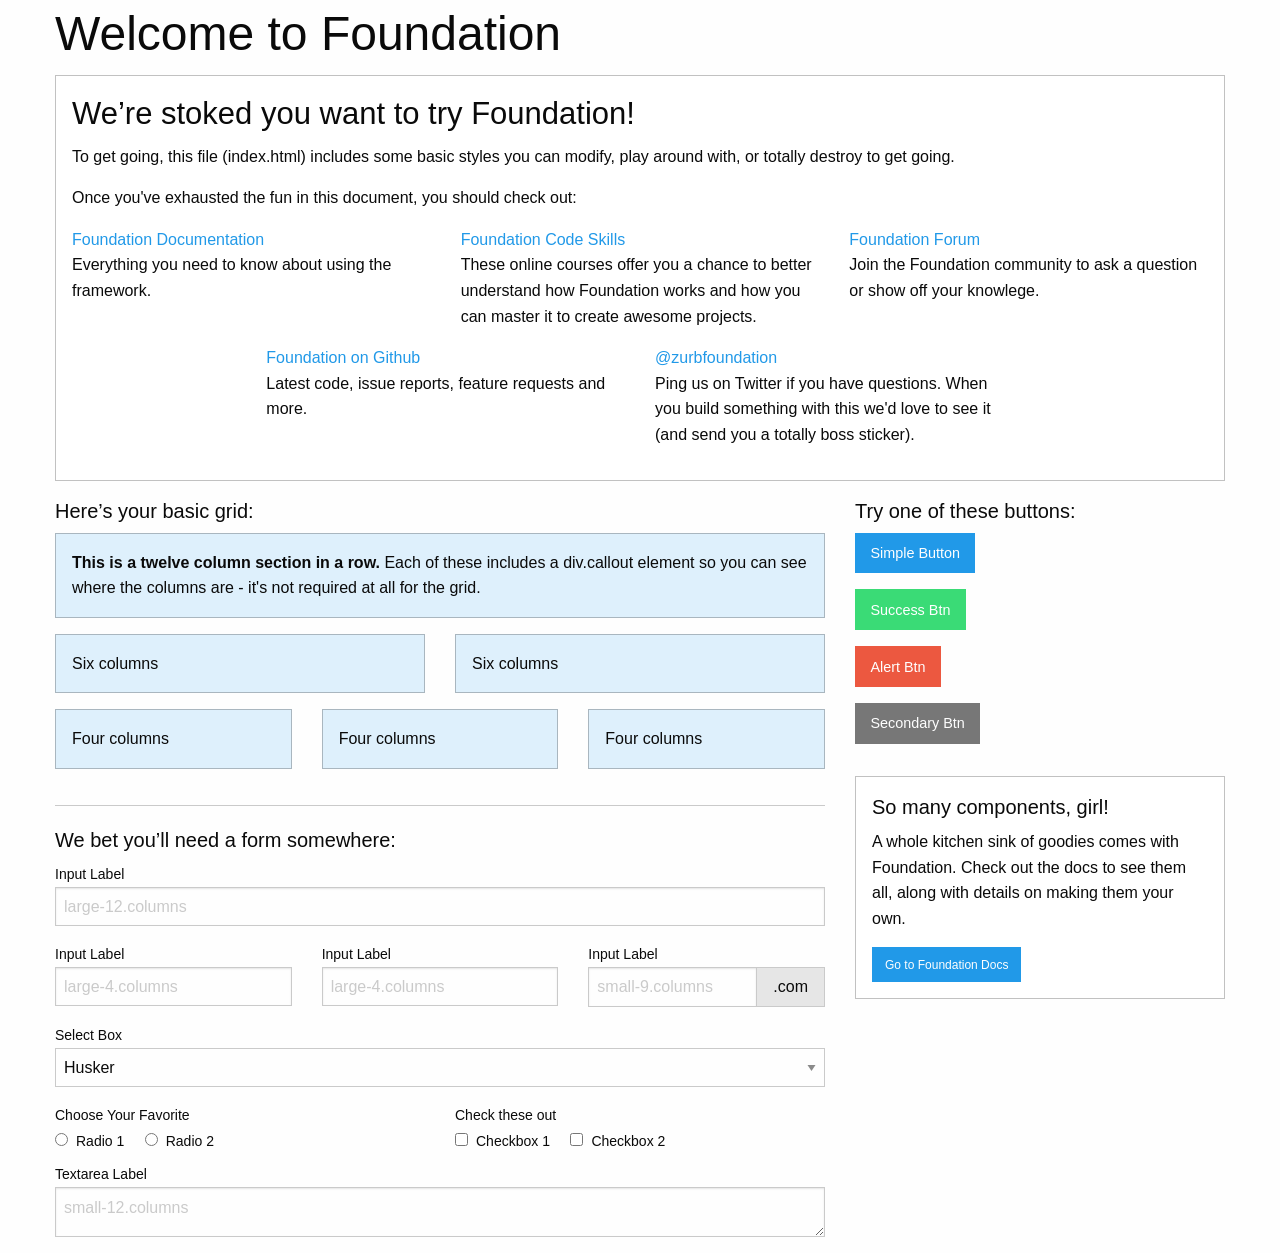
<file: static/index.html>
<!doctype html>
<html class="no-js" lang="en" dir="ltr">
<head>
    <meta charset="utf-8">
    <meta http-equiv="x-ua-compatible" content="ie=edge">
    <meta name="viewport" content="width=device-width, initial-scale=1.0">
    <title>Foundation for Sites</title>
    <link rel="stylesheet" href="css/foundation.css">
    <link rel="stylesheet" href="css/app.css">
</head>
<body>
<div class="row">
    <div class="large-12 columns">
        <h1>Welcome to Foundation</h1>
    </div>
</div>

<div class="row">
    <div class="large-12 columns">
        <div class="callout">
            <h3>We&rsquo;re stoked you want to try Foundation! </h3>
            <p>To get going, this file (index.html) includes some basic styles you can modify, play around with, or
                totally destroy to get going.</p>
            <p>Once you've exhausted the fun in this document, you should check out:</p>
            <div class="row">
                <div class="large-4 medium-4 columns">
                    <p><a href="http://foundation.zurb.com/docs">Foundation Documentation</a><br/>Everything you need to
                        know about using the framework.</p>
                </div>
                <div class="large-4 medium-4 columns">
                    <p><a href="http://zurb.com/university/code-skills">Foundation Code Skills</a><br/>These online
                        courses offer you a chance to better understand how Foundation works and how you can master it
                        to create awesome projects.</p>
                </div>
                <div class="large-4 medium-4 columns">
                    <p><a href="http://foundation.zurb.com/forum">Foundation Forum</a><br/>Join the Foundation community
                        to ask a question or show off your knowlege.</p>
                </div>
            </div>
            <div class="row">
                <div class="large-4 medium-4 medium-push-2 columns">
                    <p><a href="http://github.com/zurb/foundation">Foundation on Github</a><br/>Latest code, issue
                        reports, feature requests and more.</p>
                </div>
                <div class="large-4 medium-4 medium-pull-2 columns">
                    <p><a href="https://twitter.com/ZURBfoundation">@zurbfoundation</a><br/>Ping us on Twitter if you
                        have questions. When you build something with this we'd love to see it (and send you a totally
                        boss sticker).</p>
                </div>
            </div>
        </div>
    </div>
</div>

<div class="row">
    <div class="large-8 medium-8 columns">
        <h5>Here&rsquo;s your basic grid:</h5>
        <!-- Grid Example -->

        <div class="row">
            <div class="large-12 columns">
                <div class="primary callout">
                    <p><strong>This is a twelve column section in a row.</strong> Each of these includes a div.callout
                        element so you can see where the columns are - it's not required at all for the grid.</p>
                </div>
            </div>
        </div>
        <div class="row">
            <div class="large-6 medium-6 columns">
                <div class="primary callout">
                    <p>Six columns</p>
                </div>
            </div>
            <div class="large-6 medium-6 columns">
                <div class="primary callout">
                    <p>Six columns</p>
                </div>
            </div>
        </div>
        <div class="row">
            <div class="large-4 medium-4 small-4 columns">
                <div class="primary callout">
                    <p>Four columns</p>
                </div>
            </div>
            <div class="large-4 medium-4 small-4 columns">
                <div class="primary callout">
                    <p>Four columns</p>
                </div>
            </div>
            <div class="large-4 medium-4 small-4 columns">
                <div class="primary callout">
                    <p>Four columns</p>
                </div>
            </div>
        </div>

        <hr/>

        <h5>We bet you&rsquo;ll need a form somewhere:</h5>
        <form>
            <div class="row">
                <div class="large-12 columns">
                    <label>Input Label</label>
                    <input type="text" placeholder="large-12.columns"/>
                </div>
            </div>
            <div class="row">
                <div class="large-4 medium-4 columns">
                    <label>Input Label</label>
                    <input type="text" placeholder="large-4.columns"/>
                </div>
                <div class="large-4 medium-4 columns">
                    <label>Input Label</label>
                    <input type="text" placeholder="large-4.columns"/>
                </div>
                <div class="large-4 medium-4 columns">
                    <div class="row collapse">
                        <label>Input Label</label>
                        <div class="input-group">
                            <input type="text" placeholder="small-9.columns" class="input-group-field"/>
                            <span class="input-group-label">.com</span>
                        </div>
                    </div>
                </div>
            </div>
            <div class="row">
                <div class="large-12 columns">
                    <label>Select Box</label>
                    <select>
                        <option value="husker">Husker</option>
                        <option value="starbuck">Starbuck</option>
                        <option value="hotdog">Hot Dog</option>
                        <option value="apollo">Apollo</option>
                    </select>
                </div>
            </div>
            <div class="row">
                <div class="large-6 medium-6 columns">
                    <label>Choose Your Favorite</label>
                    <input type="radio" name="pokemon" value="Red" id="pokemonRed"><label for="pokemonRed">Radio
                    1</label>
                    <input type="radio" name="pokemon" value="Blue" id="pokemonBlue"><label for="pokemonBlue">Radio
                    2</label>
                </div>
                <div class="large-6 medium-6 columns">
                    <label>Check these out</label>
                    <input id="checkbox1" type="checkbox"><label for="checkbox1">Checkbox 1</label>
                    <input id="checkbox2" type="checkbox"><label for="checkbox2">Checkbox 2</label>
                </div>
            </div>
            <div class="row">
                <div class="large-12 columns">
                    <label>Textarea Label</label>
                    <textarea placeholder="small-12.columns"></textarea>
                </div>
            </div>
        </form>
    </div>

    <div class="large-4 medium-4 columns">
        <h5>Try one of these buttons:</h5>
        <p><a href="#" class="button">Simple Button</a><br/>
            <a href="#" class="success button">Success Btn</a><br/>
            <a href="#" class="alert button">Alert Btn</a><br/>
            <a href="#" class="secondary button">Secondary Btn</a></p>
        <div class="callout">
            <h5>So many components, girl!</h5>
            <p>A whole kitchen sink of goodies comes with Foundation. Check out the docs to see them all, along with
                details on making them your own.</p>
            <a href="http://foundation.zurb.com/sites/docs/" class="small button">Go to Foundation Docs</a>
        </div>
    </div>
</div>

<script src="js/vendor/jquery.js"></script>
<script src="js/vendor/what-input.js"></script>
<script src="js/vendor/foundation.js"></script>
<script src="js/app.js"></script>
</body>
</html>
</file>
<file: static/css/app.css>
.container {
 width: 600px; /* Ширина макета */
 margin: 0 auto; /* Выравнивание по центру */
}
.nav {
 width: 200px; /* Ширина левой колонки */
 float: left;
}
.aside {
 width: 300px; /* Ширина правой колонки */
 float: right;
}
.content {
 margin: 0 300px 0 200px; /* Отступ на ширину левой и правой колонки*/
}

#loginout {
    padding: 30px;
}

#innerr {
    width: 50%;
    margin: 0 auto;
}
</file>
